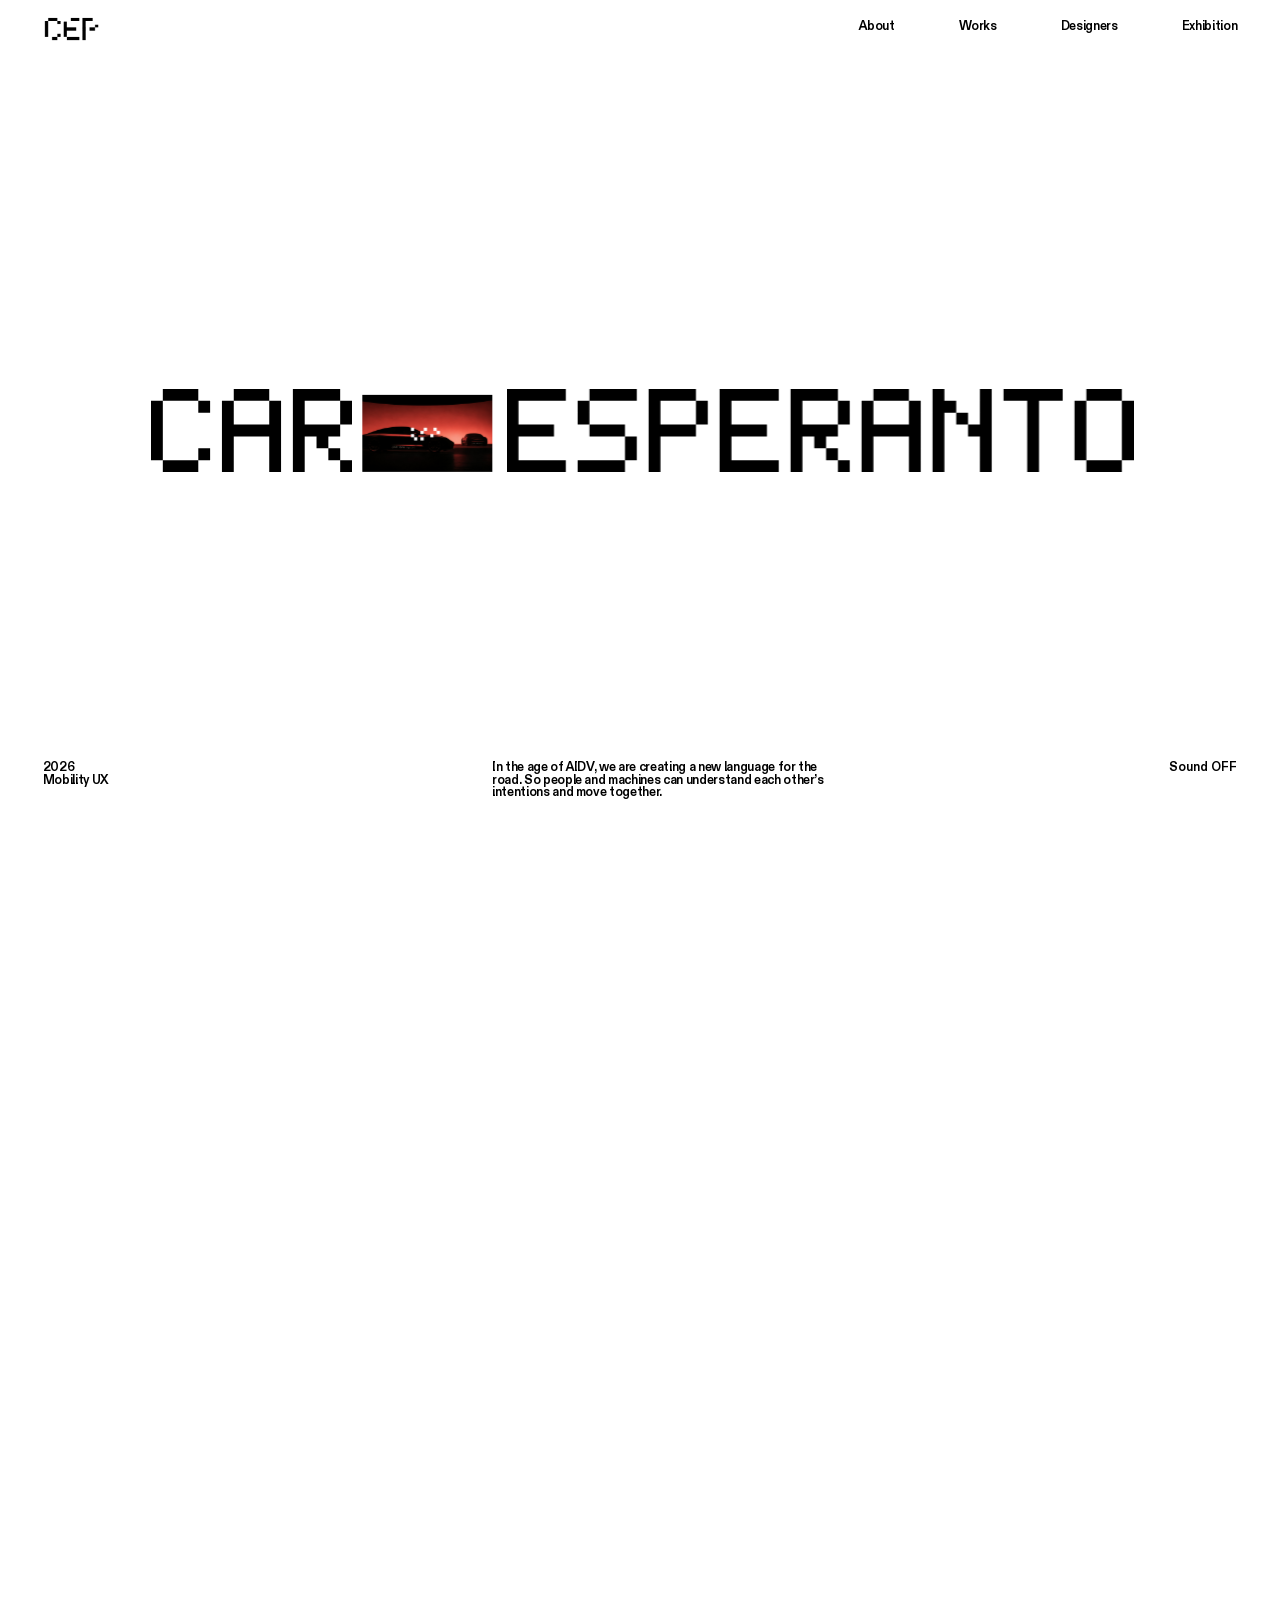
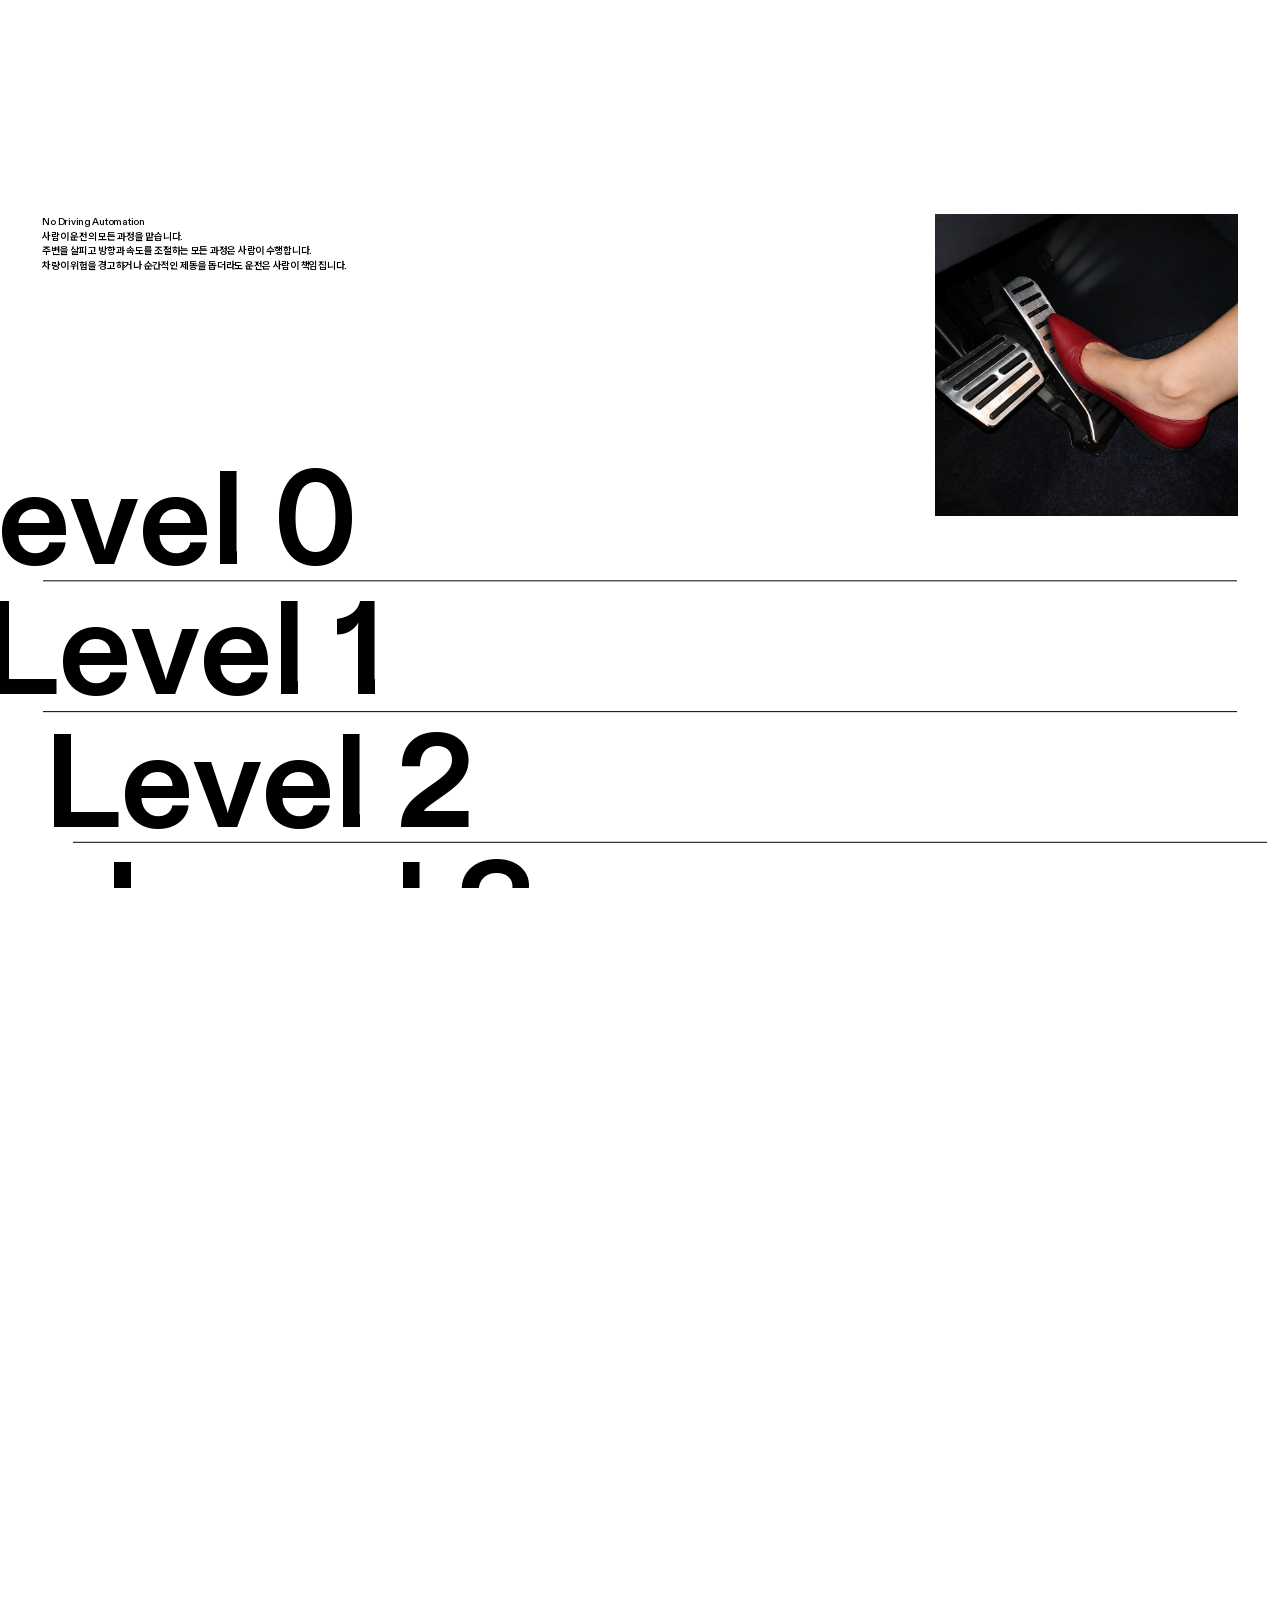
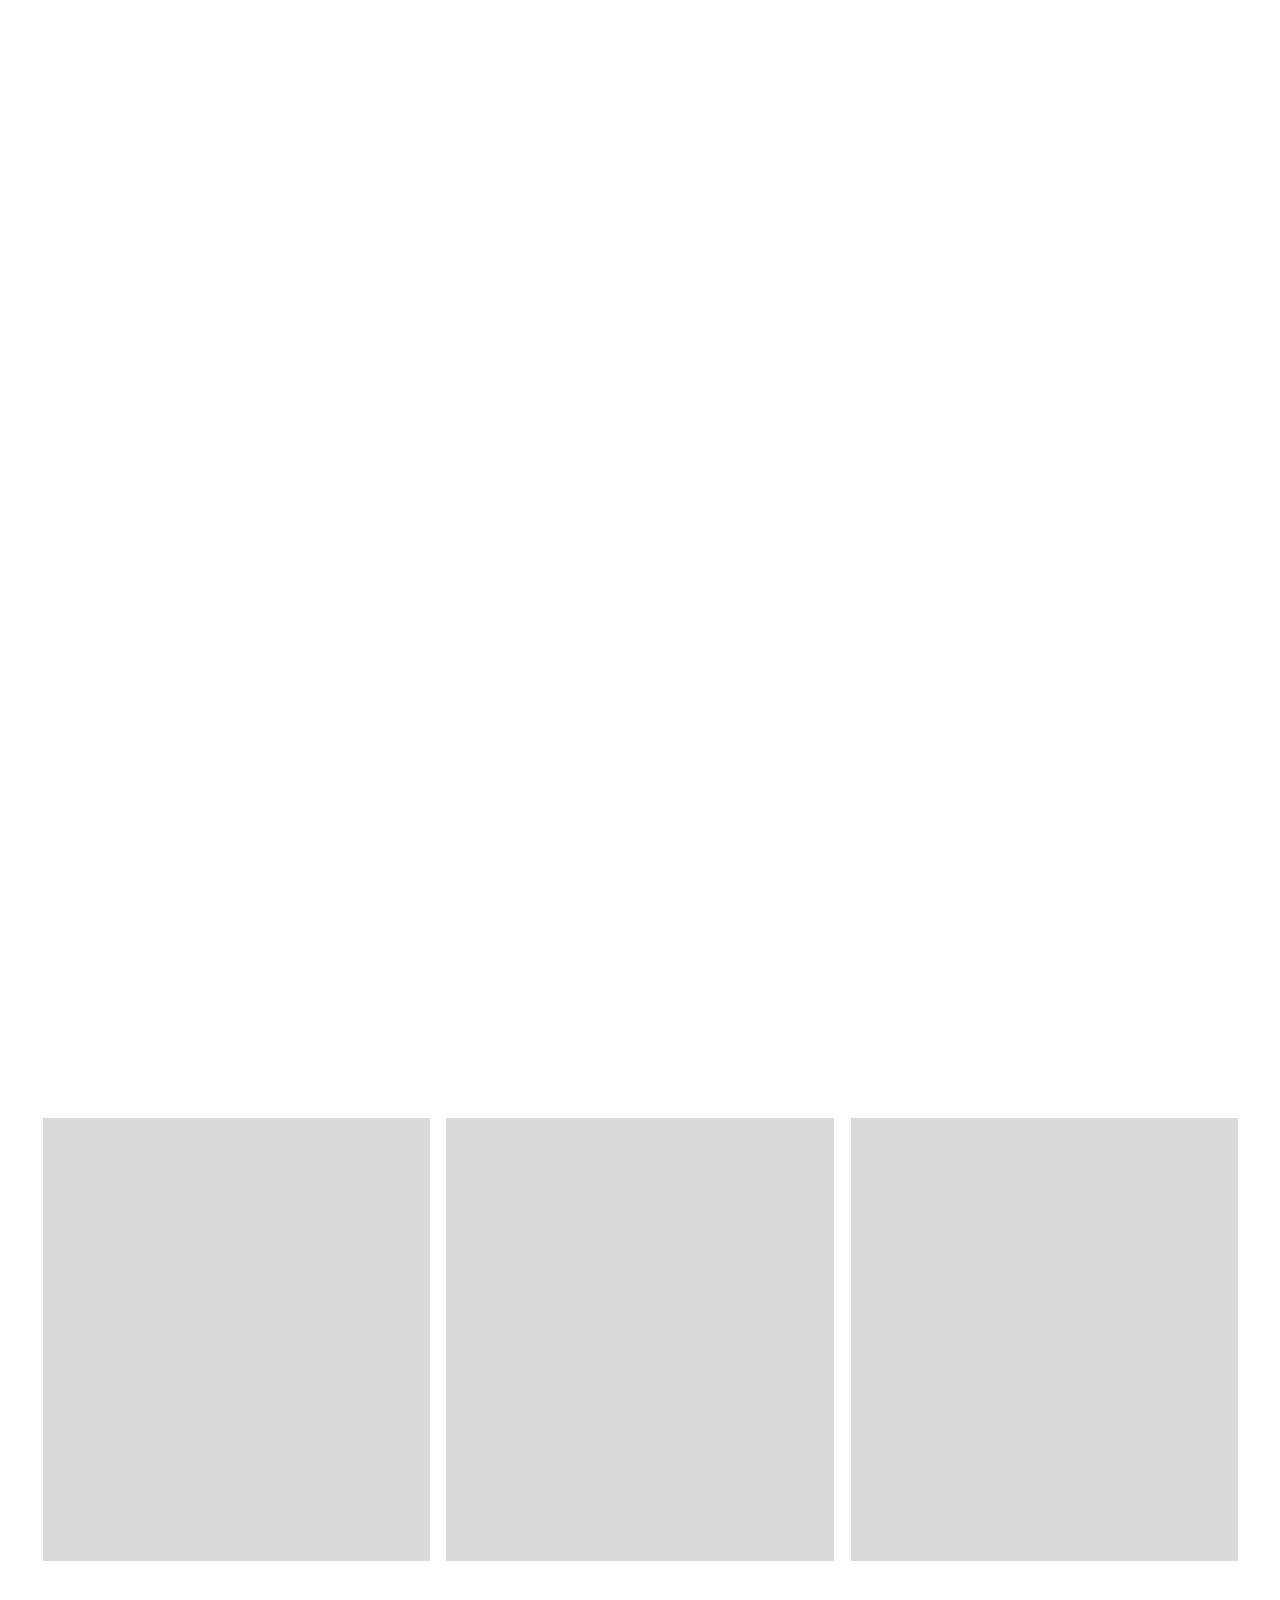
<file: index.html>
<!doctype html>
<html lang="ko">
<head>
<meta charset="utf-8">
<meta name="viewport" content="width=device-width, initial-scale=1, viewport-fit=cover">
<meta name="theme-color" content="#000000">
<title>CAR ESPERANTO · 2026 Mobility UX</title>
<meta name="description" content="In the age of AIDV, we are creating a new language for the road. 도로 위 서로 다른 주체들을 잇는 시각 공용어, CAR ESPERANTO.">
<link rel="preload" href="assets/fonts/PretendardVariable.woff2" as="font" type="font/woff2" crossorigin>
<link rel="stylesheet" href="css/site.css">
</head>
<body>

<!-- ───────── 고정 네비게이션 ───────── -->
<header id="nav" data-theme="light">
  <a class="logo" href="#top" aria-label="CEP · 맨 위로"><img src="assets/img/cep-logo.png" alt="CEP" class="logo-img"></a>
  <nav class="links t-nav" aria-label="사이트 메뉴">
    <a href="#aidv-anchor">About</a>
    <a href="#chaewon">Works</a>
    <a href="#designers">Designers</a>
    <a href="#footer">Exhibition</a>
  </nav>
</header>

<main id="top">

<!-- ───────── 1. 히어로 ───────── -->
<section id="hero" class="sec sec--white" data-nav="light">
  <div class="frame">
    <div class="hero-stage">
      <div class="word word--car"><img src="assets/img/0fd3e.svg" alt="CAR" width="603" height="248"></div>
      <div class="word word--esp"><img src="assets/img/ee1c1.svg" alt="ESPERANTO" width="1880" height="248"></div>
      <div class="box" id="hero-box">
        <!-- 영상 자리: <video class="clip" src="assets/video/hero.mp4" autoplay muted loop playsinline></video> 로 바꾸면 그대로 동작 -->
        <img class="clip" id="hero-clip" src="assets/img/522f3.jpg" alt="">
        <div class="dim" id="hero-dim"></div>
      </div>
      <div class="hero-foot t-nav" id="hero-foot">
        <div class="year">2026<br>Mobility UX</div>
        <p class="claim">In the age of AIDV, we are creating a new language for the road. So people and machines can understand each other’s intentions and move together.</p>
        <button class="sound" id="sound-btn" type="button">Sound OFF</button>
      </div>

      <!-- AIDV 레이어: 상자가 다 덮인 뒤 나타남 -->
      <div id="aidv">
        <div class="copy t-body">
          <p class="en">01. From SDV to AIDV</p>
          <p>소프트웨어가 차량의 기능을 정의하던 시대에서, AI를 통해 차량이 스스로 판단하는 주체가 되는 시대로.</p>
          <p>AI는 주변 환경과 탑승자의 요청을 바탕으로 상황에 필요한 행동을 판단하고 실행합니다.</p>
          <p>이러한 변화는 차량 내부를 넘어, 도로 위 다른 주체들과 소통하는 방식까지 확장됩니다.</p>
        </div>
        <p class="big">AIDV</p>
        <div class="def t-body-r">
          <p class="en">AI-Defined Vehicle</p>
          <p>: 주변 상황, 차의 상태, 탑승자의 요청을 읽고 지금 필요한 것을 판단하는 차</p>
        </div>
      </div>
    </div>
  </div>
  <div class="pxband" id="px-hero" data-cols="24" data-rows="3" style="--px-color:#fff"></div>
</section>
<div class="gapblk gapblk--white" data-nav="light" aria-hidden="true"></div>
<div id="aidv-anchor"></div>

<!-- ───────── 2. Autonomous Driving Levels (들어가는 말 · 11-04 새 쪽) ───────── -->
<section id="lvintro" class="sec sec--white" data-nav="light">
  <div class="frame">
    <p class="k line-mask"><span>02. Autonomous Driving Levels</span></p>
    <p class="h line-mask"><span>차량이 운전을 얼마나 맡느냐에 따라, 사람과 차량의 역할은 달라집니다.</span></p>
    <p class="d line-mask"><span>자율주행 기술은 차량이 수행하는 운전의 범위와 운전자의 개입 수준에 따라 레벨 0부터 5까지 여섯 단계로 구분됩니다.</span></p>
    <i class="rule"></i>
  </div>
</section>

<!-- ───────── 2. 자율주행 레벨 ───────── -->
<section id="levels" class="sec sec--white" data-nav="light">
  <div class="frame">
    <div class="lv-stack" id="lv-stack"></div>
    <div class="lv-img" id="lv-img"></div>
    <div class="lv-copy t-body" id="lv-copy"></div>
    <div class="lv-why t-body" id="lv-why">
      <p class="en">03. Why Level 4</p>
      <p>우리는 자율주행 레벨 4를 배경으로 삼았습니다.</p>
      <p>레벨 4에서는 정해진 조건 안에서 차량이 운전과 위험 대응을 맡으며, 사람이 운전을 이어받을 필요가 없습니다.</p>
      <p>그러나 자율주행 레벨은 차량 한 대의 주행 능력을 설명할 뿐, 도로 위 다른 주체와의 소통까지 정의하지는 않습니다.</p>
      <p>우리는 레벨 4 차량이 일반 차량, 보행자, 도로 설비와 함께 움직이는 환경에 주목했습니다.</p>
    </div>
  </div>
</section>

<!-- ───────── 3·4·5. Everyone Speaks · The Gap · Vision (장면이 겹쳐 올라오는 스택) ───────── -->
<div id="std-wrap">
<section id="everyone" class="sec sec--white std" data-nav="light">
  <div class="frame">
    <div class="copy t-body">
      <p class="en">04. Everyone Speaks</p>
      <p>차량이 스스로 판단하기 시작하면서, 도로 위 커뮤니케이션의 주체가 확장됩니다.</p>
      <p>차량과 사람, 기계는 각자의 방식으로 정보를 주고받아 왔습니다.</p>
      <p>이제 차량 AI도 자신의 상태와 의도를 직접 전하고, 상대의 반응에 따라 행동을 조율해야 합니다.</p>
    </div>
    <div class="trio trio--1"><img loading="lazy" decoding="async" src="assets/img/ev1.jpg" alt=""></div>
    <div class="trio trio--2"><img loading="lazy" decoding="async" src="assets/img/ev2.jpg" alt=""></div>
    <div class="trio trio--3"><img loading="lazy" decoding="async" src="assets/img/ev3.jpg" alt=""></div>
  </div>
</section>

<!-- ───────── 5. Limits of Existing Communication (11-04 새 쪽) ───────── -->
<section id="limits" class="sec sec--white std" data-nav="light">
  <div class="frame">
    <div class="copy t-body" style="width:107.5rem">
      <p class="en">05. Limits of Existing Communication</p>
      <p>기존의 소통 방식은 각자의 역할을 수행하지만, 서로 다른 주체가 의도를 공유하기에는 한계가 있습니다.</p>
      <p>차량의 불빛과 움직임, 사람의 손짓과 시선, 기계의 화면과 데이터를 살펴보았습니다.</p>
      <p>우리는 이 과정에서 발견한 제약을 다섯 가지 유형으로 정리했습니다.</p>
    </div>
    <i class="topline"></i>
    <div class="lrow lrow--1"><p class="n">01</p><div><p class="t">서로 다른 표현 방식</p><p class="s">DIFFERENT MODALITIES<b>/</b>차량의 불빛, 사람의 몸짓, 기계의 데이터는 서로 다른 형태로 전달됩니다.</p></div></div>
    <div class="lrow lrow--2"><p class="n">02</p><div><p class="t">제한된 의도 표현</p><p class="s">LIMITED EXPRESSIVENESS<b>/</b>신호는 행동을 알리지만, 그 행동의 구체적인 이유까지 설명하기 어렵습니다.</p></div></div>
    <div class="lrow lrow--3"><p class="n">03</p><div><p class="t">불명확한 전달 대상</p><p class="s">UNCLEAR RECIPIENT<b>/</b>주변 모두가 신호를 보더라도, 누구에게 보내는지 명확하지 않을 수 있습니다.</p></div></div>
    <div class="lrow lrow--4"><p class="n">04</p><div><p class="t">연결 조건의 제약</p><p class="s">CONNECTION DEPENDENCY<b>/</b>기계 간 통신은 호환되는 규격과 연결 환경에 영향을 받습니다.</p></div></div>
    <div class="lrow lrow--5"><p class="n">05</p><div><p class="t">일방향 소통 구조</p><p class="s">ONE-WAY COMMUNICATION<b>/</b>신호를 전달한 뒤 상대의 이해와 응답을 확인하기 어렵습니다.</p></div></div>
    <div class="chan chan--1"><img loading="lazy" decoding="async" src="assets/img/lim-vehicle.jpg" alt=""><p>VEHICLE</p></div>
    <div class="chan chan--2"><img loading="lazy" decoding="async" src="assets/img/lim-human.jpg" alt=""><p>HUMAN</p></div>
    <div class="chan chan--3"><img loading="lazy" decoding="async" src="assets/img/lim-machine.jpg" alt=""><p>MACHINE</p></div>
    <p class="chan-k">OBSERVED CHANNELS</p>
    <p class="chan-d">각기 다른 표현 방식이 하나의 도로에서 만납니다.</p>
  </div>
</section>

<!-- ───────── 6. The Gap (다섯 한계 → 세 간극) ───────── -->
<section id="gap" class="sec sec--white std" data-nav="light">
  <div class="frame">
    <div class="copy t-body" style="width:107.5rem">
      <p class="en">06. The Gap</p>
      <p>이러한 한계는 세 가지 커뮤니케이션의 간극으로 이어집니다.</p>
      <p>기존의 신호는 각각 역할을 하지만, 정보가 전달되고 해석되며 응답을 확인하는 과정에서 문제가 발생할 수 있습니다.</p>
      <p>우리는 이를 전달·해석·확인의 세 가지 간극으로 정의했습니다.</p>
    </div>
    <i class="hr hr--top"></i>
    <p class="meta meta--top">05 LIMITATIONS</p>
    <div class="lcard lcard--1"><p class="n">01</p><p class="t">서로 다른 표현 방식</p><p class="s">DIFFERENT MODALITIES</p></div>
    <div class="lcard lcard--2"><p class="n">02</p><p class="t">제한된 의도 표현</p><p class="s">LIMITED EXPRESSIVENESS</p></div>
    <div class="lcard lcard--3"><p class="n">03</p><p class="t">불명확한 전달 대상</p><p class="s">UNCLEAR RECIPIENT</p></div>
    <div class="lcard lcard--4"><p class="n">04</p><p class="t">연결 조건의 제약</p><p class="s">CONNECTION DEPENDENCY</p></div>
    <div class="lcard lcard--5"><p class="n">05</p><p class="t">일방향 소통 구조</p><p class="s">ONE-WAY COMMUNICATION</p></div>
    <div class="links"><img loading="lazy" decoding="async" src="assets/img/gap-links.png" alt=""></div>
    <p class="meta meta--mid">03 COMMUNICATION GAPS</p>
    <div class="gcol gcol--1"><i class="rule"></i><p class="i">01<b>/</b>DELIVERY GAP</p><p class="t">전달의 간극</p><p class="q">상대가 알아차렸나요?</p><p class="d">전달 대상이나 시야, 연결 조건에 따라 신호가 상대에게 닿지 않을 수 있습니다.</p></div>
    <div class="gcol gcol--2"><i class="rule"></i><p class="i">02<b>/</b>INTERPRETATION GAP</p><p class="t">해석의 간극</p><p class="q">같은 의미로 이해했나요?</p><p class="d">동일한 불빛이나 움직임도 상황에 따라 정차, 양보, 대기 등으로 다르게 해석될 수 있습니다.</p></div>
    <div class="gcol gcol--3"><i class="rule"></i><p class="i">03<b>/</b>CONFIRMATION GAP</p><p class="t">확인의 간극</p><p class="q">상대의 응답을 확인했나요?</p><p class="d">의도를 전달한 뒤에도 상대가 이해하거나 받아들였는지 확인하기 어렵습니다.</p></div>
  </div>
</section>

<!-- ───────── 5. Vision ───────── -->
<section id="vision" class="sec sec--white std" data-nav="light">
  <div class="frame">
    <div class="copy t-body" style="width:100rem">
      <p class="en">07. Vision</p>
      <p>소통 방식은 달라도, 정보를 인식하는 데에는 공통의 접점이 있습니다.</p>
      <p>사람은 눈으로, 자율주행차와 카메라를 갖춘 도로 설비는 컴퓨터 비전으로 주변 환경을 인식합니다.</p>
      <p>우리는 이 시각적 접점에서 새로운 커뮤니케이션의 가능성을 찾았습니다.</p>
    </div>
    <div class="trio trio--1"><img loading="lazy" decoding="async" src="assets/img/vi1.jpg" alt=""><p class="vcap"><i></i>HUMAN VISION</p></div>
    <div class="trio trio--2"><img loading="lazy" decoding="async" src="assets/img/vi2.jpg" alt=""><p class="vcap"><i></i>VEHICLE VISION</p></div>
    <div class="trio trio--3"><img loading="lazy" decoding="async" src="assets/img/vi3.jpg" alt=""><p class="vcap"><i></i>MACHINE VISION</p></div>
  </div>
  <div class="pxband" id="px-vision" data-cols="24" data-rows="3" style="--px-color:#000"></div>
</section>
</div>
<div class="gapblk gapblk--black" data-nav="dark" aria-hidden="true"></div>

<!-- ───────── 8. CAR ESPERANTO ───────── -->
<section id="ce" class="sec sec--black" data-nav="dark">
  <div class="bg"><img loading="lazy" decoding="async" src="assets/img/522f3.jpg" alt=""></div>
  <div class="frame">
    <div class="mark"><img loading="lazy" decoding="async" src="assets/img/575c3.svg" alt="CAR ESPERANTO"></div>
    <p class="head">도로 위 서로 다른 주체들을 잇는 시각 공용어.</p>
    <div class="desc"><p>CAR ESPERANTO는 차량과 사람, 기계가 서로의 상태와 의도를 주고받도록 설계한 시각 커뮤니케이션 체계입니다.</p><p>차량 AI는 메시지를 공통 문법으로 구성하고, 읽는 대상에 맞는 시각적 표현으로 전달합니다.</p></div>
  </div>
</section>

<!-- ───────── 7. 채원 · Visual Language & Communication (V18) ───────── -->
<section id="chaewon" class="embed" data-nav="dark">
  <iframe data-src="chaewon/index.html" title="CAR ESPERANTO — Visual Language & Communication"></iframe>
  <div class="embed-guard" aria-hidden="true"></div>
</section>

<!-- ───────── 8. 3D 변환기 ───────── -->
<section id="converter" class="sec sec--black" data-nav="dark">
  <div class="frame">
    <div class="conv-copy t-body">
      <p class="en">3D Converter</p>
      <p>문장을 입력하면 차체 위 시각 언어로 바뀝니다. 차를 고르고, 거리를 바꾸고, 직접 돌려 보세요.</p>
    </div>
    <button class="conv-btn" id="conv-open-btn" type="button">Open 3D Converter</button>
    <button class="conv-thumb" id="conv-open" type="button" aria-label="3D 변환기 열기">
      <img loading="lazy" decoding="async" src="assets/img/conv-thumb.jpg" alt="">
      <video id="conv-turn" muted loop playsinline preload="metadata" poster="assets/img/conv-thumb.jpg" aria-hidden="true"><source src="assets/video/conv-turn.mp4" type="video/mp4"><source src="assets/video/conv-turn.webm" type="video/webm"></video>
    </button>
  </div>
</section>

<!-- ───────── 9. Passenger Interaction (GUI) ───────── -->
<section id="gui" data-nav="dark">

  <div class="gui">
    <div class="shots">
      <div class="shot" style="height:108rem"><img loading="lazy" decoding="async" src="assets/img/gui01.jpg" alt=""></div>
    </div>
    <div class="cap-wrap"><div class="cap t-body">
      <p class="lab"><span class="en">01. AR HUD · Transparent OLED Window</span></p>
      <p>필요한 정보만 안내하고, 결정이 필요하면 탑승자에게 묻습니다.</p>
      <p>차량 AI는 주변 차량과 기계의 표현을 읽고 카 에스페란토로 응답하며, 이동의 결과를 바꾸지 않는 대화는 진행 상황만 한 줄로 알리고, 결과가 바뀌거나 탑승자의 동의가 필요한 요청만 질문으로 표시합니다. 공통 안내는 전면 AR HUD에, 개별 안내는 좌석 가까운 투명 OLED 창문에 나타납니다. 필요한 순간에만 확인 한 번으로 결정하므로, 이동에 집중하면서도 중요한 결정은 탑승자의 손에 남습니다.</p>
    </div></div>
  </div>

  <div class="gui">
    <div class="shots">
      <div class="shot" style="height:107.39rem"><img loading="lazy" decoding="async" src="assets/img/gui02.jpg" alt="차 안에서 앞을 가리키는 남자"></div>
    </div>
    <div class="cap-wrap"><div class="cap t-body">
      <p class="lab"><span class="en">02. Multimodal Interaction</span></p>
      <p>멀티모달 인터페이스로 차량 AI와 커뮤니케이션합니다.</p>
      <p>보이스 투 보이스(Voice-to-Voice), 제스처, 터치로 차량 AI와 대화하며, 창밖의 대상을 말로 부르거나 손으로 가리켜 지목합니다. 답은 같은 방식으로 자기 창문에 돌아오고, 음성 안내는 끌 수 있습니다. 상황과 함께 탄 사람에 맞춰 누구나 자기 방식으로 뜻을 전합니다.</p>
    </div></div>
  </div>

  <div class="gui">
    <div class="shots">
      <div class="shot" style="height:160.64rem">
        <img loading="lazy" decoding="async" src="assets/img/gui03.jpg" alt="">
        <div class="check" style="left:calc(75% + 1.54rem);top:59.41rem"><img loading="lazy" decoding="async" src="assets/img/1a754.svg" alt=""></div>
      </div>
    </div>
    <div class="cap-wrap"><div class="cap t-body">
      <p class="lab"><span class="en">03. AR Marker</span></p>
      <p>AI가 파악한 대화 상대를 확인합니다.</p>
      <p>탑승자가 지목했든 차량 AI가 먼저 말을 걸었든, 지금 대화가 오가는 상대 위에 AR 표시가 나타나고 차량 AI는 위치와 특징으로 상대를 설명합니다. 표시는 상대의 실제 위치에 고정되어 거리에 따라 형태가 달라지고, 함께 뜨는 정보는 확인 대기, 대화 진행 등 단계에 따라 바뀌며, 탑승자는 확인하거나 변경, 취소할 수 있습니다. 확인된 상대만 받는 이가 되어, 말이 엉뚱한 곳으로 가는 전달의 간극을 보내기 전에 막습니다.</p>
    </div></div>
  </div>

  <div class="gui">
    <div class="shots">
      <div class="shot" style="height:107.48rem"><img loading="lazy" decoding="async" src="assets/img/gui04a.jpg" alt="앞을 바라보는 탑승자"></div>
      <div class="shot" style="height:107.55rem">
        <img loading="lazy" decoding="async" src="assets/img/gui04b.jpg" alt="앞차 뒤 범퍼에 뜬 카 에스페란토 문장">
        <div class="card card--v2">
          <div class="bg"></div><div class="tl"></div><div class="tv tv--l"></div><div class="tv tv--r"></div>
          <p class="txt">A cat suddenly ran into the road, so we had to brake.
We're sorry for the sudden stop.</p>
        </div>
        <div class="check" style="left:calc(66.67% - 2.95rem);top:53.78rem"><img loading="lazy" decoding="async" src="assets/img/1a754.svg" alt=""></div>
      </div>
    </div>
    <div class="cap-wrap"><div class="cap t-body">
      <p class="lab"><span class="en">04. Message Card</span></p>
      <p>탑승자의 의사를 문장으로 구성해 전달하고, 응답을 확인합니다.</p>
      <p>차량 AI는 탑승자의 말에서 상황과 요구를 가려내 카 에스페란토 문법의 문장으로 바꾸고, 욕설·비하 표현은 제외합니다. 전송 전에는 카드에서 승인하거나 수정하고, 전송 뒤에는 같은 카드가 표시 중인 내용과 상대의 응답으로 바뀌며, 요청을 중단하거나 판단 이유를 물을 수 있습니다. 감정은 걸러지고 뜻은 남아 누구나 같은 뜻으로 읽는 문장이 되고, 전해졌는지 어떻게 답했는지 모르던 확인의 간극이 닫힙니다.</p>
    </div></div>
  </div>

  <div class="gui">
    <div class="shots">
      <div class="shot" style="height:107.45rem"><img loading="lazy" decoding="async" src="assets/img/gui05a.jpg" alt="잠든 아이 · 근적외선으로 본 창문 표시"></div>
      <div class="shot" style="height:105.72rem">
        <img loading="lazy" decoding="async" src="assets/img/gui05b.jpg" alt="창문 너머 옆 차를 보는 탑승자">
        <p class="notice">NOTICE MODE
Child on board.</p>
        <div class="check" style="left:131.98rem;top:59.47rem"><img loading="lazy" decoding="async" src="assets/img/1a754.svg" alt=""></div>
      </div>
    </div>
    <div class="cap-wrap"><div class="cap t-body">
      <p class="lab"><span class="en">05. Notice Mode</span></p>
      <p>노티스 모드의 표시 내용은 탑승자가 변경하거나 중단할 수 있습니다.</p>
      <p>노티스 모드는 상대를 지목하지 않고 설정한 내용을 창문의 근적외선 LED로 주변에 지속적으로 알리며, 사람 눈에는 보이지 않고 차량과 기계만 읽습니다. 차량 AI가 제안하거나 탑승자가 어느 좌석에서든 직접 설정하고, 주변 차량의 노티스는 차량 AI가 주행에 반영하되 자기 행동을 바꾼 이유가 될 때만 작은 표시로 알리며 탑승자는 궁금할 때 펼쳐 봅니다. 무엇을 알릴지와 언제 볼지를 탑승자가 정하므로, 도로의 상태는 알되 알림에 시달리지 않습니다.</p>
    </div></div>
  </div>

</section>

<!-- ───────── 10. 시나리오 인트로 ───────── -->
<section id="scenario" class="sec sec--black" data-nav="dark">
  <div class="frame">
    <div class="still"><img loading="lazy" decoding="async" src="assets/img/scen-still.jpg" alt=""></div>
    <div class="corner tl"><img loading="lazy" decoding="async" src="assets/img/42f4c.svg" alt=""></div>
    <div class="corner tr"><img loading="lazy" decoding="async" src="assets/img/66e59.svg" alt=""></div>
    <div class="corner br"><img loading="lazy" decoding="async" src="assets/img/47e02.svg" alt=""></div>
    <div class="corner bl"><img loading="lazy" decoding="async" src="assets/img/43b47.svg" alt=""></div>
    <div class="cross"><img loading="lazy" decoding="async" src="assets/img/596b8.svg" alt=""></div>
    <h2 class="title">A BIRTHDAY BY THE SEA<br>릴리의 생일, 바다로 가는 길</h2>
    <p class="lead">아이의 생일을 맞아 한 가족이 바다로 떠납니다.<br>자율주행 레벨 4와 AIDV 시대, 도로 위의 차량과 사람, 기계는 각자의 의도를 지닌 소통의 주체가 됩니다. CAR ESPERANTO는 서로 다른 주체들이 마주하는 다양한 상황 속에서 의도를 전하고, 이해하고, 응답하는 과정을 하나의 여정으로 보여줍니다.</p>
    <button class="play" id="play-btn" type="button">Play</button>
  </div>
</section>

<!-- ───────── 11. 엔딩 크레딧 ───────── -->
<section id="credits" class="sec sec--black" data-nav="dark">
  <div class="bg"><img loading="lazy" decoding="async" src="assets/img/credits-bg.jpg" alt=""></div>
  <div class="frame">
    <div class="roll" id="credits-roll">
      <div class="blk">
        <div class="lg lg--cep"><img loading="lazy" decoding="async" src="assets/img/cep-logo-v.svg" alt="CAR ESPERANTO"></div>
        <div class="txt"><p class="lbl">Designers</p><p class="nm row"><span>CHAEWON KIM </span><span>JAEEUN JUNG</span></p></div>
      </div>
      <div class="blk" style="width:23.45rem">
        <div class="lg lg--hgu"><img loading="lazy" decoding="async" src="assets/img/76663.svg" alt="Handong Global University"></div>
        <div class="txt"><p class="lbl">Handong Global University</p><p class="nm">EUNJONG LEE</p></div>
      </div>
      <div class="blk" style="width:42.45rem">
        <div class="lg lg--lg"><img loading="lazy" decoding="async" src="assets/img/52051.png" alt="LG Electronics"></div>
        <div class="txt"><p class="lbl">Handong Global University</p><p class="nm">DESIGN MANAGEMENT CENTER</p></div>
      </div>
      <div class="blk blk--4" style="width:22.75rem">
        <div class="lg lg--cross"><img loading="lazy" decoding="async" src="assets/img/a9982.svg" alt=""></div>
        <div class="txt"><p class="lbl">To the One who designed it all</p><p class="nm">THANKS TO GOD</p></div>
      </div>
    </div>
  </div>
  <div class="pxband" id="px-credits" data-cols="24" data-rows="3" style="--px-color:#fff"></div>
</section>

<!-- ───────── 12. Designers (11-04: 위 흰 빈 단 없앰 — 크레딧 밴드가 다 차면 바로 이어진다) ───────── -->
<section id="designers" class="sec sec--white" data-nav="light">
  <div class="frame">
    <div class="wrap">
      <div class="person">
        <p class="name">Jaeeun Jung</p>
        <div class="row">
          <div class="por"><img loading="lazy" decoding="async" src="assets/img/por-jaeeun.png" alt="Jaeeun Jung"></div>
          <div class="info">
            <p class="intro">기술과 사람이 만나는 지점에서,<br>더 나은 경험을 설계합니다.</p>
            <div class="grp">
              <div><p class="k">Interested</p><p class="v w"><span class="nw">UX Design Planning ·</span> <span class="nw">UX/UI Design ·</span> <span class="nw">Inclusive &amp; Accessible Design ·</span> <span class="nw">Project Management</span></p></div>
              <div><p class="k">Major</p><p class="v w">Product Design · AI Convergence &amp; Entrepreneurship</p></div>
              <div><p class="k">Contact</p>
                <p class="v"><a href="mailto:jaeen0930@gmail.com" target="_blank" rel="noopener">Mail</a> ↗　</p>
                <p class="v"><a href="https://www.linkedin.com/" target="_blank" rel="noopener">Linkedin↗</a>　</p>
                <p class="v"><a href="https://www.instagram.com/" target="_blank" rel="noopener">Instagram ↗</a></p>
              </div>
            </div>
          </div>
        </div>
      </div>
      <div class="person">
        <p class="name">Chaewon Kim</p>
        <div class="row">
          <div class="por"><img loading="lazy" decoding="async" src="assets/img/por-chaewon.png" alt="Chaewon Kim"></div>
          <div class="info">
            <p class="intro">사용자에게 의미 있는 경험을<br>설계하는 디자이너입니다. </p>
            <div class="grp">
              <div><p class="k">Interested</p><p class="v">UX research · Interaction Design</p></div>
              <div><p class="k">Major</p><p class="v">Product · Visual DESIGN</p></div>
              <div><p class="k">Contact</p>
                <p class="v"><a href="mailto:chaewon030402@gmail.com" target="_blank" rel="noopener">Mail</a> ↗　</p>
                <p class="v"><a href="https://www.linkedin.com/in/채원-김-8b9663435" target="_blank" rel="noopener">Linkedin↗</a>　</p>
                <p class="v"><a href="https://www.instagram.com/c0ddl_3/" target="_blank" rel="noopener">Instagram ↗</a></p>
              </div>
            </div>
          </div>
        </div>
      </div>
    </div>
  </div>
</section>

<!-- ───────── 13. 푸터 ───────── -->
<section id="footer" class="sec sec--black" data-nav="dark">
  <div class="grain" aria-hidden="true"></div>
  <div class="frame">
    <div class="stage-wrap">
      <canvas id="dots" tabindex="0" role="button" aria-label="CAR ESPERANTO 인터랙션. 클릭 또는 스페이스로 흩트리기, 다시 누르면 낙하 후 재결합."></canvas>
    </div>
    <p class="f-loc">Location</p>
    <p class="f-loc2">South Korea,
Pohang</p>
    <nav class="f-nav" aria-label="푸터 메뉴">
      <a href="#aidv-anchor">About</a><a href="#chaewon">Works</a><a href="#designers">Designers</a><a href="#footer">Exhibition</a>
    </nav>
    <p class="f-txt">우리가 시작한 도로 위 새로운 대화는 여기서 끝나지 않습니다.
CAR ESPERANTO를 경험한 당신의 생각을 더해, 다음 이야기를
함께 만들어 주세요.</p>
    <a class="f-btn" id="guestbook-link" href="https://car-esperanto-guestbook.netlify.app/kiosk.html?screen=both" target="_blank" rel="noopener">Leave Your Mark ↗</a>
  </div>
</section>

</main>

<!-- ───────── 시나리오 뷰어 (오버레이) ───────── -->
<div id="viewer" data-lenis-prevent aria-hidden="true">
  <button class="close" id="viewer-close" type="button">Close ✕</button>
  <div class="vframe" id="viewer-frame"></div>
  <p class="hint">Scroll · ← → · Click thumbnails</p>
</div>
<div id="dissolve" aria-hidden="true"></div>

<!-- ───────── 3D 변환기 (오버레이) ───────── -->
<div id="conv-overlay" data-lenis-prevent aria-hidden="true">
  <button class="close" id="conv-close" type="button" aria-label="3D 변환기 닫기"><b>✕</b>닫기</button>
  <div class="cframe" id="conv-frame"></div>
</div>

<script src="js/vendor/gsap.min.js"></script>
<script src="js/vendor/ScrollTrigger.min.js"></script>
<script src="js/vendor/lenis.min.js"></script>
<script src="js/smooth.js"></script>
<script src="js/pixelfont.js"></script>
<script src="js/pixelband.js"></script>
<script src="js/hero.js"></script>
<script src="js/levels.js"></script>
<script src="js/std.js"></script>
<script src="js/gui.js"></script>
<script src="js/converter.js"></script>
<script src="js/scenario.js"></script>
<script src="js/credits.js"></script>
<script src="js/footer.js"></script>
<script src="js/main.js"></script>
</body>
</html>
</file>
<file: css/site.css>
/* ──────────────────────────────────────────────────────────────
   CAR ESPERANTO · 전시 웹사이트
   단위 규칙: 피그마 프레임은 3840 × 2160 (1920 × 1080의 2배).
   html 의 font-size 를 100vw / 192 로 두어 1rem = 10px @1920.
   따라서 피그마 값(3840 기준) ÷ 20 = rem.  예) 38px → 1.9rem, 128px → 6.4rem
   한 화면(16:9) = .frame (192rem × 108rem), 섹션은 100vh 안에 세로 가운데.
   ────────────────────────────────────────────────────────────── */

@font-face {
  font-family: "Pretendard Variable";
  src: url("../assets/fonts/PretendardVariable.woff2") format("woff2");
  font-weight: 45 920;
  font-display: swap;
}
/* ABC Diatype Variable (Unlicensed Trial) — 파일은 assets/fonts/ 에 둔다 */
@font-face {
  font-family: "ABC Diatype Variable";
  src: url("../assets/fonts/ABCDiatypeVariable-Trial.woff2") format("woff2"),
       url("../assets/fonts/ABCDiatypeVariable-Trial.ttf") format("truetype"),
       url("../assets/fonts/ABCDiatypeVariable-Trial.otf") format("opentype");
  font-weight: 100 900;
  font-display: swap;
}

:root {
  --sans-en: "ABC Diatype Variable", "ABC Diatype Variable Unlicensed Trial", "ABC Diatype", "Pretendard Variable", Pretendard, Helvetica, Arial, sans-serif;
  --sans-kr: "Pretendard Variable", Pretendard, "Apple SD Gothic Neo", "Noto Sans KR", sans-serif;
  --red: #ff0000;
  --red-2: #e0252d;
  --gray-1: #d9d9d9;
  --gray-2: #c6c6c6;
  --gray-3: #b2b2b2;
  --gray-4: #808080;
  --nav-color: #000;
  --nav-h: 7.95rem;          /* 로고 영역 포함 상단 여백 */
}

html { font-size: calc(100vw / 192); scroll-behavior: auto; -webkit-text-size-adjust: 100%; }
*, *::before, *::after { box-sizing: border-box; }
body {
  margin: 0; background: #fff; color: #000;
  font-family: var(--sans-kr);
  -webkit-font-smoothing: antialiased; -moz-osx-font-smoothing: grayscale;
  word-break: keep-all; overflow-x: hidden;
}
img, video, canvas, svg { display: block; }
p, h1, h2, h3 { margin: 0; font-weight: inherit; }
a { color: inherit; text-decoration: none; }
button { font: inherit; color: inherit; background: none; border: 0; padding: 0; cursor: pointer; }
.en { font-family: var(--sans-en); }
.kr { font-family: var(--sans-kr); }
.sr-only { position: absolute; width: 1px; height: 1px; margin: -1px; overflow: hidden; clip: rect(0 0 0 0); white-space: nowrap; }

/* ─── 공통 타입 (피그마 값 그대로) ─── */
.t-nav   { font-family: var(--sans-en); font-weight: 700; font-size: 1.9rem; line-height: 1.9rem; letter-spacing: -0.0513rem; white-space: nowrap; }
.t-body  { font-family: var(--sans-kr); font-weight: 600; font-size: 1.5rem; line-height: 2.15rem; letter-spacing: -0.0405rem; }
.t-body .en, .t-body.en { font-family: var(--sans-en); font-weight: 500; }
.t-body-r { font-family: var(--sans-kr); font-weight: 400; font-size: 1.5rem; line-height: 2.15rem; letter-spacing: -0.0405rem; }
.t-body-b { font-family: var(--sans-kr); font-weight: 700; font-size: 1.5rem; line-height: 1.9rem; letter-spacing: -0.0405rem; }
.t-level { font-family: var(--sans-en); font-weight: 700; font-size: 20rem; line-height: 17.5rem; white-space: nowrap; }

/* ─── 섹션 골격 ─── */
.sec { position: relative; width: 100%; min-height: 100vh; min-height: 100svh; overflow: hidden; }
.sec--white { background: #fff; color: #000; }
.sec--black { background: #000; color: #fff; }
.frame { position: absolute; left: 0; top: 50%; width: 192rem; height: 108rem; transform: translateY(-50%); }
.sec--flow { min-height: 0; height: auto; }

/* ─── 네비게이션 (고정) ─── */
#nav { position: fixed; inset: 0 0 auto 0; height: 0; z-index: 60; pointer-events: none; color: var(--nav-color); transition: color .35s ease; }
#nav > * { pointer-events: auto; }
#nav .logo { position: absolute; left: 6.4rem; top: 1.8rem; width: 9.06rem; height: 4.81rem; transition: opacity .4s ease; }
#nav.no-logo .logo { opacity: 0; pointer-events: none; }
#nav .logo svg, #nav .logo img { width: 100%; height: 100%; }
#nav[data-theme="dark"] .logo img { filter: invert(1); }
#nav .links { position: absolute; right: 6.4rem; top: 3.15rem; height: 1.9rem; display: flex; gap: 9.6rem; }   /* 글자 사이 간격을 똑같이 */
#nav .links a { display: block; }
#nav .links a:hover { opacity: .6; }
#nav[data-theme="dark"] { --nav-color: #fff; }
#nav[data-theme="light"] { --nav-color: #000; }
#nav.is-hidden { opacity: 0; pointer-events: none; transition: opacity .3s; }
#nav.is-hidden > * { pointer-events: none; }

/* ─── 1. 히어로 (CAR ▭ ESPERANTO → 상자가 화면을 덮음 → AIDV) ─── */
#hero { height: 100vh; }
#hero .frame { background: #fff; overflow: visible; }
#hero.is-covered { background: #000; }
#hero .hero-stage { position: absolute; inset: 0; }
#hero .word { position: absolute; top: 44.85rem; height: 12.42rem; will-change: transform; }
#hero .word img { height: 100%; width: auto; }
#hero .word--car { left: 0; width: 30.15rem; }
#hero .word--esp { left: 0; width: 94rem; }
#hero .box { position: absolute; left: 0; top: 0; width: 19.45rem; height: 11.52rem; overflow: hidden; background: #000; will-change: transform, width, height; }
#hero .box .clip { position: absolute; inset: 0; width: 100%; height: 100%; object-fit: cover; transform-origin: 50% 50%; }
#hero .box .dim { position: absolute; inset: 0; background: #000; opacity: 0; }
#hero .hero-foot { position: absolute; left: 0; right: 0; top: 100.8rem; }
#hero .hero-foot .year { position: absolute; left: 6.4rem; top: 0; }
#hero .hero-foot .claim { position: absolute; left: calc(33.33% + 9.8rem); top: 0; width: 50.1rem; white-space: normal; }
#hero .hero-foot .sound { position: absolute; left: calc(91.67% + 9.6rem); top: 0; transform: translateX(-100%); text-align: right; }

/* AIDV 레이어 (히어로 마지막 상태) */
#aidv { position: absolute; inset: 0; opacity: 0; pointer-events: none; color: #fff; }
#aidv .copy { position: absolute; left: 6.35rem; top: 20.3rem; width: 102.5rem; }
#aidv .big { position: absolute; left: calc(12.5% - 17.64rem); top: calc(50% + 5.72rem); font-family: var(--sans-en); font-weight: 700; font-size: 20rem; line-height: 17.5rem; white-space: nowrap; }
#aidv .def { position: absolute; left: calc(20.83% - 33.63rem); top: 77.17rem; width: 75rem; font-weight: 400; }
#aidv .def .en { font-family: var(--sans-en); font-weight: 400; }

/* ─── 픽셀 밴드 (Kalkbrenner 식 전환) ─── */
.pxband { position: absolute; left: -1px; right: -1px; bottom: -1px; height: 24rem; display: grid; grid-auto-flow: column; pointer-events: none; z-index: 5; }
/* 칸 사이 소수점 틈(회색 실선)이 보이지 않게 칸마다 1px 씩 겹친다 */
.pxband i { display: block; opacity: 0; background: var(--px-color, #fff); box-shadow: 0 0 0 1px var(--px-color, #fff); }
/* 전환 뒤 빈 자리: 밴드가 다 찰 때까지 다음 단의 색만 보인다 (Kalkbrenner 식) */
.gapblk { position: relative; width: 100%; height: 70vh; height: 70svh; margin-top: -1px; }
.gapblk--white { background: #fff; }
.gapblk--black { background: #000; }

/* ─── 2. 자율주행 레벨 (journey) ─── */
#levels { height: 100vh; background: #fff; color: #000; }
#levels .frame { overflow: visible; }
#levels .lv-copy { position: absolute; left: 6.36rem; top: 20.32rem; width: 58.14rem; }
#levels .lv-copy .en { font-family: var(--sans-en); font-weight: 500; }
#levels .lv-img { position: absolute; left: calc(75% - 3.76rem); top: 20.32rem; width: 45.4rem; height: 45.4rem; background: var(--gray-1); overflow: hidden; }
#levels .lv-img img { position: absolute; inset: 0; width: 100%; height: 100%; object-fit: cover; transform-origin: 50% 100%; }
#levels .lv-stack { position: absolute; left: 0; top: 0; width: 100%; height: 100%; }
#levels .lv-row { position: absolute; left: 0; top: 0; will-change: transform; }
#levels .lv-row.is-out { pointer-events: none; }
#levels .lv-row .t-level { position: absolute; left: 0; top: 0; }
#levels .lv-row .line { position: absolute; left: 6.4rem; width: 179.2rem; height: 0.1rem; background: #000; }
#levels .lv-why { position: absolute; left: 6.35rem; top: 20.3rem; width: 107.5rem; opacity: 0; }
#levels .lv-why .en { font-family: var(--sans-en); font-weight: 500; }

/* ─── 3·4·5 정적 화면 (Everyone Speaks · The Gap · Vision) — 장면이 아래에서 올라와 앞 장면을 덮는다 ─── */
#std-wrap { position: relative; }
.std { position: sticky; top: 0; height: 100vh; height: 100svh; min-height: 0; overflow: hidden; }
.std + .std { margin-top: 45vh; }                       /* 앞 장면이 잠깐 머무는 길이 */
.std .frame { will-change: transform; }
.std .shade { position: absolute; inset: 0; background: #000; opacity: 0; pointer-events: none; z-index: 4; }
.std .copy { position: absolute; left: 6.35rem; top: 20.3rem; width: 85rem; }
/* 등장: 글은 줄 단위로, 사진은 아래에서 자라 올라온다 */
/* 사진 등장: 크게 자라 오르지 않고, 조용히 떠오르며 선명해진다 (11-04 재은: 덜 화려하게) */
.std .trio img { opacity: 0; transform: translateY(1.6rem); transition: opacity 1.1s ease, transform 1.1s cubic-bezier(.25,.6,.25,1); }
.std.is-in .trio img { opacity: 1; transform: none; }
.std .trio--2 img { transition-delay: .08s; } .std .trio--3 img { transition-delay: .16s; }
/* Vision: 사진 아래에 흰 여백을 더 두고, 검은 픽셀 밴드는 그 여백에서 차오른다 (사진 위를 덮지 않게) */
#vision.std { height: calc(100vh + 30rem); height: calc(100svh + 30rem); }
#vision .frame { top: 50vh; top: 50svh; }
.std .copy .en { font-family: var(--sans-en); font-weight: 500; }
.std .red { color: var(--red); }
.trio { position: absolute; top: 35.96rem; width: 58.15rem; height: 66.52rem; background: var(--gray-1); overflow: hidden; }
.trio img { width: 100%; height: 100%; object-fit: cover; }
.trio--1 { left: 6.4rem; }
.trio--2 { left: calc(33.33% + 2.98rem); }
.trio--3 { left: calc(66.67% - 0.43rem); }
/* ─── 2. 레벨 들어가는 말 (11-04) ─── */
#lvintro { min-height: 0; height: 56.9rem; }
#lvintro .frame { top: 0; transform: none; height: 56.9rem; }
#lvintro .k { position: absolute; left: 6.4rem; top: 12rem; font-weight: 600; font-size: 2.35rem; line-height: 3.25rem; letter-spacing: -0.04rem; color: #09090a; }
#lvintro .h { position: absolute; left: 6.4rem; top: 19.3rem; width: 168rem; font-weight: 600; font-size: 3.45rem; line-height: 4.75rem; letter-spacing: -0.0587rem; color: #09090a; }
#lvintro .d { position: absolute; left: 6.4rem; top: 30.25rem; width: 170.5rem; font-weight: 400; font-size: 2.1rem; line-height: 2.9rem; letter-spacing: -0.0357rem; color: #7a7a80; }
#lvintro .rule { position: absolute; left: 6.4rem; top: 40.5rem; width: 7.25rem; height: .35rem; background: #ff0026; transform: scaleX(0); transform-origin: 0 50%; transition: transform .9s cubic-bezier(.2,.7,.2,1) .35s; }
#lvintro.is-in .rule { transform: none; }
#lvintro .line-mask:nth-child(2) > span { transition-delay: .08s; } #lvintro .line-mask:nth-child(3) > span { transition-delay: .16s; }

/* ─── 5. Limits of Existing Communication (11-04 새 쪽) ─── */
#limits .topline { position: absolute; left: 6.4rem; top: 35.2rem; width: 179.2rem; height: .15rem; background: #d6d6d9; }
#limits .lrow { position: absolute; left: 6.4rem; width: 114.5rem; height: 10.9rem; display: flex; align-items: center; gap: 2rem; padding: .6rem 0; border-bottom: .15rem solid #d6d6d9; box-sizing: border-box; }
#limits .lrow--1 { top: 36.9rem; } #limits .lrow--2 { top: 49.9rem; } #limits .lrow--3 { top: 62.9rem; } #limits .lrow--4 { top: 75.9rem; } #limits .lrow--5 { top: 88.9rem; }
#limits .lrow .n { width: 4.5rem; flex: 0 0 auto; font-family: var(--sans-en); font-weight: 700; font-size: 2.85rem; line-height: 3.95rem; letter-spacing: -0.0485rem; color: #ff0026; }
#limits .lrow .t { font-weight: 600; font-size: 2.45rem; line-height: 3.4rem; letter-spacing: -0.0417rem; color: #09090a; }
#limits .lrow .s { margin-top: .35rem; font-family: var(--sans-en); font-weight: 400; font-size: 1.4rem; line-height: 1.95rem; letter-spacing: -0.0238rem; color: #7a7a80; }
#limits .lrow .s b { font-weight: 400; margin: 0 1.1rem; }
#limits .chan { position: absolute; top: 36.9rem; width: 18.5rem; height: 56.75rem; overflow: hidden; background: #eee; }
#limits .chan--1 { left: 127.5rem; } #limits .chan--2 { left: 147.15rem; } #limits .chan--3 { left: 166.8rem; }
#limits .chan img { width: 100%; height: 100%; object-fit: cover; }
#limits .chan p { position: absolute; left: 0; right: 0; bottom: 0; height: 7.1rem; padding: 2.15rem 1.05rem 0; box-sizing: border-box; background: rgba(9,9,10,.76); color: #fff; font-family: var(--sans-en); font-weight: 700; font-size: 1.55rem; line-height: 2.15rem; letter-spacing: -0.0264rem; }
#limits .chan-k { position: absolute; left: 127.5rem; top: 96.75rem; font-family: var(--sans-en); font-weight: 700; font-size: 1.6rem; line-height: 2.2rem; letter-spacing: -0.0272rem; color: #7a7a80; }
#limits .chan-d { position: absolute; left: 127.5rem; top: 100rem; width: 58rem; font-weight: 600; font-size: 1.75rem; line-height: 2.4rem; letter-spacing: -0.0298rem; color: #09090a; }
#limits .lrow, #limits .chan, #limits .chan-k, #limits .chan-d { opacity: 0; transform: translateY(1.2rem); transition: opacity .8s ease, transform .8s cubic-bezier(.25,.6,.25,1); }
#limits.is-in .lrow, #limits.is-in .chan, #limits.is-in .chan-k, #limits.is-in .chan-d { opacity: 1; transform: none; }
#limits.is-in .lrow--2 { transition-delay: .07s; } #limits.is-in .lrow--3 { transition-delay: .14s; } #limits.is-in .lrow--4 { transition-delay: .21s; } #limits.is-in .lrow--5 { transition-delay: .28s; }
#limits.is-in .chan--1 { transition-delay: .2s; } #limits.is-in .chan--2 { transition-delay: .28s; } #limits.is-in .chan--3 { transition-delay: .36s; } #limits.is-in .chan-k, #limits.is-in .chan-d { transition-delay: .45s; }

/* ─── 6. The Gap (다섯 한계 → 세 간극, 11-04 새 판) ─── */
#gap .hr { position: absolute; left: 6.4rem; width: 179.2rem; height: .15rem; background: #dedee0; }
#gap .hr--top { top: 35.45rem; } #gap .hr--bot { top: 103.75rem; }
#gap .meta { position: absolute; left: 6.4rem; font-family: var(--sans-en); font-weight: 700; color: #707378; }
#gap .meta--top { top: 37.15rem; font-size: 1.45rem; line-height: 1.95rem; letter-spacing: -0.0247rem; }
#gap .meta--mid { top: 75.1rem; font-size: 1.5rem; line-height: 2.05rem; letter-spacing: -0.0255rem; }
#gap .lcard { position: absolute; top: 41.25rem; width: 32.4rem; height: 9.4rem; background: #f9f9f9; border-top: .15rem solid #dedee0; box-sizing: border-box; }
#gap .lcard--1 { left: 6.4rem; } #gap .lcard--2 { left: 43.1rem; } #gap .lcard--3 { left: 79.8rem; } #gap .lcard--4 { left: 116.5rem; } #gap .lcard--5 { left: 153.2rem; }
#gap .lcard .n { position: absolute; left: 1.25rem; top: .8rem; font-family: var(--sans-en); font-weight: 700; font-size: 1.8rem; line-height: 2.45rem; letter-spacing: -0.0306rem; color: #ff0026; }
#gap .lcard .t { position: absolute; left: 1.25rem; top: 4rem; font-weight: 600; font-size: 1.85rem; line-height: 2.5rem; letter-spacing: -0.0315rem; color: #0a0a0b; }
#gap .lcard .s { position: absolute; left: 1.25rem; top: 7.05rem; font-family: var(--sans-en); font-weight: 400; font-size: 1.25rem; line-height: 1.7rem; letter-spacing: -0.0213rem; color: #707378; }
#gap .links { position: absolute; left: 6.4rem; top: 51.5rem; width: 179.2rem; height: 22.25rem; clip-path: inset(0 0 100% 0); transition: clip-path 1.4s cubic-bezier(.45,0,.2,1) .35s; }
#gap.is-in .links { clip-path: inset(0 0 0 0); }
#gap .links img { width: 100%; height: 100%; display: block; }
#gap .gcol { position: absolute; top: 77.75rem; width: 58.2rem; }
#gap .gcol--1 { left: 6.4rem; } #gap .gcol--2 { left: 67rem; } #gap .gcol--3 { left: 127.6rem; }
#gap .gcol .rule { display: block; width: 100%; height: .2rem; background: #dedee0; }
#gap .gcol .i { margin-top: 1.75rem; font-family: var(--sans-en); font-weight: 700; font-size: 1.6rem; line-height: 2.2rem; letter-spacing: -0.0272rem; color: #ff0026; }
#gap .gcol .i b { font-weight: 700; margin: 0 .8rem; }
#gap .gcol .t { margin-top: 1.45rem; font-weight: 600; font-size: 3.3rem; line-height: 4.5rem; letter-spacing: -0.0561rem; color: #0a0a0b; }
#gap .gcol .q { margin-top: .95rem; font-weight: 600; font-size: 2.15rem; line-height: 2.9rem; letter-spacing: -0.0366rem; color: #0a0a0b; }
#gap .gcol .d { margin-top: 1.55rem; width: 56.25rem; font-weight: 400; font-size: 1.65rem; line-height: 2.25rem; letter-spacing: -0.0281rem; color: #707378; }
#gap .hmw { position: absolute; left: 6.4rem; top: 104.5rem; font-weight: 600; font-size: 1.6rem; line-height: 2.2rem; letter-spacing: -0.0272rem; color: #0a0a0b; }
#gap .lcard, #gap .gcol, #gap .meta, #gap .hmw { opacity: 0; transform: translateY(1.2rem); transition: opacity .8s ease, transform .8s cubic-bezier(.25,.6,.25,1); }
#gap.is-in .lcard, #gap.is-in .gcol, #gap.is-in .meta, #gap.is-in .hmw { opacity: 1; transform: none; }
#gap.is-in .lcard--2 { transition-delay: .06s; } #gap.is-in .lcard--3 { transition-delay: .12s; } #gap.is-in .lcard--4 { transition-delay: .18s; } #gap.is-in .lcard--5 { transition-delay: .24s; }
#gap.is-in .meta--mid { transition-delay: 1.2s; } #gap.is-in .gcol--1 { transition-delay: 1.3s; } #gap.is-in .gcol--2 { transition-delay: 1.4s; } #gap.is-in .gcol--3 { transition-delay: 1.5s; } #gap.is-in .hmw { transition-delay: 1.65s; }

/* ─── 7. Vision 캡션 ─── */
.trio .vcap { position: absolute; left: 0; right: 0; bottom: 0; height: 5.6rem; background: rgba(5,5,6,.65); color: #fff; font-family: var(--sans-en); font-weight: 700; font-size: 1.9rem; line-height: 2.3rem; padding: 2.65rem 1.75rem 0; box-sizing: border-box; opacity: 0; transition: opacity .8s ease .5s; }
.trio .vcap i { position: absolute; left: 1.75rem; top: 1.75rem; width: 3.6rem; height: .3rem; background: #ff0026; }
.std.is-in .trio .vcap { opacity: 1; }

/* ─── 6. CAR ESPERANTO (붉은 배경) ─── */
#ce { background: #000; color: #fff; }
#ce .mark, #ce .head, #ce .desc { opacity: 0; transform: translateY(1.5rem); transition: opacity .9s ease, transform .9s cubic-bezier(.2,.7,.2,1); }
#ce.is-in .mark, #ce.is-in .head, #ce.is-in .desc { opacity: 1; transform: none; }
#ce.is-in .head { transition-delay: .15s; } #ce.is-in .desc { transition-delay: .3s; }
#ce .bg { position: absolute; inset: 0; }
#ce .bg img { width: 100%; height: 100%; object-fit: cover; }
#ce .mark { position: absolute; left: 7.24rem; top: 21.21rem; width: 65.72rem; height: 6.22rem; }
#ce .mark img { width: 100%; height: 100%; }
#ce .head { position: absolute; left: 6.35rem; top: 30.42rem; width: 76.8rem; font-weight: 500; font-size: 3.2rem; line-height: 4.8rem; letter-spacing: -0.096rem; }
#ce .desc { position: absolute; left: 6.35rem; top: 36.23rem; width: 80rem; font-weight: 500; font-size: 1.5rem; line-height: 2.15rem; letter-spacing: -0.015rem; }

/* ─── 7·8. 채원 섹션 · 3D 변환기 (iframe, 각자 스크롤) ─── */
.embed { position: relative; width: 100%; height: 100vh; height: 100svh; background: #000; }
.embed iframe { position: absolute; inset: 0; width: 100%; height: 100%; border: 0; display: block; }
/* 단이 화면 맨 위에 딱 맞기 전에는 휠이 iframe 안으로 새지 않게 막는다 (맞으면 .is-live 로 풀린다) */
.embed .embed-guard { position: absolute; inset: 0; z-index: 3; }
.embed.is-live .embed-guard { pointer-events: none; }
.embed .embed-tag { position: absolute; right: 2.4rem; bottom: 2rem; z-index: 2; color: rgba(255,255,255,.55); font-family: var(--sans-en); font-weight: 500; font-size: 1.1rem; letter-spacing: .02em; pointer-events: none; }

/* 3D 변환기: 멈춘 썸네일이 스크롤에 올라오고, 누르면 전체 화면으로 열린다 */
#converter { background: #000; color: #fff; }
#converter .conv-copy { position: absolute; left: 6.35rem; top: 20.3rem; width: 58.14rem; opacity: 0; transform: translateY(1.5rem); transition: opacity .8s ease, transform .8s cubic-bezier(.2,.7,.2,1); }
#converter .conv-copy .en { font-family: var(--sans-en); font-weight: 500; }
#converter.is-in .conv-copy { opacity: 1; transform: none; }
/* (11-04) 썸네일은 차만 깔끔하게, 버튼은 시나리오 Play 와 같은 흰 버튼 하나 (알약·빨간 점 없앰) */
#converter .conv-thumb { position: absolute; left: 6.4rem; top: 35.96rem; width: 179.2rem; height: 66.52rem; overflow: hidden; background: #141518; display: block; cursor: pointer; opacity: 0; transform: translateY(1.6rem); transition: opacity 1.1s ease, transform 1.1s cubic-bezier(.25,.6,.25,1); }
#converter.is-in .conv-thumb { opacity: 1; transform: none; transition-delay: .1s; }
#converter .conv-thumb video { position: absolute; inset: 0; width: 100%; height: 100%; object-fit: cover; pointer-events: none; transition: transform 1.2s cubic-bezier(.2,.7,.2,1); }
#converter .conv-thumb:hover video { transform: scale(1.012); }
#converter .conv-thumb img { position: absolute; inset: 0; width: 100%; height: 100%; object-fit: cover; transition: transform 1.2s cubic-bezier(.2,.7,.2,1); }
#converter .conv-thumb:hover img { transform: scale(1.012); }
#converter .conv-btn { position: absolute; left: calc(75% + 3.05rem); top: 20.3rem; width: 38.55rem; height: 4.25rem; border-radius: .45rem; background: #fff; color: #000; font-family: var(--sans-en); font-weight: 500; font-size: 1.6rem; line-height: 2.4rem; letter-spacing: -0.0432rem; display: grid; place-items: center; opacity: 0; transform: translateY(1rem); transition: opacity .8s ease, transform .8s cubic-bezier(.2,.7,.2,1), background .25s; }
#converter.is-in .conv-btn { opacity: 1; transform: none; transition-delay: .05s; }
#converter .conv-btn:hover { background: #eaeaea; }
#conv-overlay { position: fixed; inset: 0; z-index: 85; background: #000; display: none; }
#conv-overlay.is-open { display: block; }
#conv-overlay .cframe { position: absolute; inset: 0; }
#conv-overlay .cframe iframe { position: absolute; inset: 0; width: 100%; height: 100%; border: 0; display: block; background: #000; }
#conv-overlay .close { position: absolute; left: 50%; top: 1.6rem; transform: translateX(-50%); z-index: 3; height: 4rem; padding: 0 2rem; border-radius: 2rem; background: rgba(10,10,12,.86); color: #fff; font-family: var(--sans-kr); font-weight: 500; font-size: 1.5rem; line-height: 1; display: flex; align-items: center; gap: .8rem; box-shadow: 0 .4rem 2rem rgba(0,0,0,.25); transition: background .2s, transform .2s; }
#conv-overlay .close:hover { background: #000; transform: translateX(-50%) scale(1.04); }
#conv-overlay .close b { font-weight: 400; font-size: 1.7rem; }
body.conv-open { overflow: hidden; }

/* ─── 9. Passenger Interaction (GUI · Polestar 식 고정 캡션) ───
   사진은 멈추지 않고 그대로 흘러가고, 캡션만 왼쪽 아래에 붙어 따라온다 (sticky). */
#gui { background: #000; color: #fff; }
.gui { position: relative; background: #000; color: #fff; }
.gui .shots { position: relative; width: 192rem; }
.gui .shot { position: relative; width: 192rem; overflow: hidden; }
.gui .shots .shot:only-child { min-height: 100vh; min-height: 100svh; }
.gui .shot img { position: absolute; inset: 0; width: 100%; height: 100%; object-fit: cover; }
.gui .cap-wrap { position: absolute; inset: 0; display: flex; flex-direction: column; justify-content: flex-end; pointer-events: none; z-index: 3; }
.gui .cap { position: sticky; bottom: 9.6rem; margin-left: 6.4rem; width: 58.14rem; pointer-events: auto; opacity: 0; transition: opacity .5s ease; }
.gui.is-in .cap { opacity: 1; }
.gui .cap .lab { color: var(--red); }
.gui .cap .lab .en { font-family: var(--sans-en); font-weight: 500; }
.gui .check { position: absolute; width: 6.75rem; height: 5.66rem; }
.gui .check img { width: 107%; height: 100%; }
/* 04 문장 카드 */
.gui .card { position: absolute; left: calc(16.67% + 9.98rem); top: 16.69rem; width: 99.4rem; height: 21rem; }
.gui .card .bg { position: absolute; inset: 0.2rem 0 0 0; background: rgba(14,14,16,.62); border-radius: .8rem; }
.gui .card .tl { position: absolute; left: 0; right: 0; top: 0; height: .2rem; background: #fff; }
.gui .card .tv { position: absolute; top: -0.15rem; width: .2rem; height: 2.9rem; background: #fff; }
.gui .card .tv--l { left: 0; } .gui .card .tv--r { right: 0; }
.gui .card .txt { position: absolute; left: 6.22rem; top: 5.55rem; font-weight: 500; font-size: 3.25rem; line-height: 4.95rem; letter-spacing: 0.0325rem; white-space: pre; }
/* 04 카드 (11-3 피그마 새 판: 왼쪽으로 · 작게) */
.gui .card.card--v2 { left: 24.72rem; top: 13.66rem; width: 71.28rem; height: 15.19rem; }
.gui .card.card--v2 .txt { left: 4.46rem; top: 4.12rem; font-size: 2.33rem; line-height: 3.55rem; letter-spacing: 0.0233rem; }
.gui .card.card--v2 .tv { height: 2.07rem; }
/* 05 노티스 */
.gui .notice { position: absolute; left: 70.99rem; top: 56.59rem; font-weight: 500; font-size: 2.27rem; line-height: 3.45rem; letter-spacing: .023rem; white-space: pre; }
.gui .icon { position: absolute; width: 6.75rem; height: 5.66rem; }
.gui .icon img { width: 107%; height: 100%; }

/* ─── 10. 시나리오 인트로 ─── */
#scenario { background: #000; color: #fff; }
#scenario .still { position: absolute; left: 50%; top: 12.4rem; width: 115.3rem; height: 64.15rem; transform: translateX(-50%); overflow: hidden; }
#scenario .still img { width: 100%; height: 100%; object-fit: cover; opacity: .7; }
#scenario .corner { position: absolute; width: 2.69rem; height: 2.69rem; }
#scenario .corner img { width: 104.64%; height: 104.64%; margin: -4.64% 0 0 -4.64%; }
#scenario .corner.tl { left: calc(16.67% + 13.8rem); top: 19.55rem; }
#scenario .corner.tr { left: calc(75% - 0.49rem); top: 19.55rem; transform: rotate(180deg) scaleY(-1); }
#scenario .corner.br { left: calc(75% - 0.49rem); top: 68.25rem; transform: rotate(180deg); }
#scenario .corner.bl { left: calc(16.67% + 13.8rem); top: 68.25rem; transform: scaleY(-1); }
#scenario .cross { position: absolute; left: calc(41.67% + 13.31rem); top: 42.23rem; width: 5.385rem; height: 5.385rem; }
#scenario .cross img { width: 100%; height: 100%; }
#scenario .title { position: absolute; left: 6.4rem; top: 88.45rem; font-weight: 500; font-size: 4rem; line-height: 5.3rem; letter-spacing: -0.108rem; white-space: nowrap; }
#scenario .lead { position: absolute; left: calc(75% + 3.05rem); top: 79.1rem; width: 38.55rem; font-weight: 400; font-size: 1.5rem; line-height: 2.4rem; letter-spacing: -0.0405rem; }
#scenario .play { position: absolute; left: calc(75% + 3.05rem); top: 94.8rem; width: 38.55rem; height: 4.25rem; border-radius: .45rem; background: #fff; color: #000; font-weight: 500; font-size: 1.6rem; line-height: 2.4rem; letter-spacing: -0.0432rem; display: grid; place-items: center; transition: transform .25s ease, background .25s; }
#scenario .play:hover { background: #eaeaea; }

/* 시나리오 뷰어 (Play → 화면 전환 오버레이) */
#viewer { position: fixed; inset: 0; z-index: 80; background: #000; color: #fff; display: none; overflow: hidden; }
#viewer.is-open { display: block; }
#viewer .vframe { position: absolute; left: 0; top: 50%; width: 192rem; height: 108rem; transform: translateY(-50%); }
#viewer .num { position: absolute; left: 6.35rem; top: 24.23rem; transform: translateY(-50%); font-weight: 600; font-size: 21.5rem; line-height: 1.2; letter-spacing: -0.58rem; white-space: nowrap; }
#viewer .vid { position: absolute; left: calc(33.33% + 14.16rem); top: 16.88rem; width: 107.42rem; height: 60.77rem; background: #111; overflow: hidden; }
#viewer .vid video, #viewer .vid img { position: absolute; inset: 0; width: 100%; height: 100%; object-fit: cover; }
#viewer .vid .dummy { position: absolute; left: 1.6rem; top: 1.4rem; font-family: var(--sans-en); font-weight: 500; font-size: 1.2rem; letter-spacing: .04em; color: rgba(255,255,255,.7); padding: .35rem .7rem; border: .1rem solid rgba(255,255,255,.35); border-radius: .3rem; }
#viewer .vt { position: absolute; left: 6.35rem; top: 58.05rem; width: 27.85rem; white-space: pre-wrap; }
#viewer .vb { position: absolute; left: 6.35rem; top: 69.05rem; width: 43rem; }
#viewer .strip { position: absolute; left: 6.35rem; top: 87.65rem; display: flex; gap: 14.5rem; align-items: center; will-change: transform; transition: transform .7s cubic-bezier(.65,0,.2,1); }
#viewer .strip .it { width: 11rem; flex: 0 0 auto; cursor: pointer; display: flex; flex-direction: column; gap: .7rem; transition: opacity .4s; }
#viewer .strip .it .th { width: 11rem; height: 6.25rem; overflow: hidden; background: #222; }
#viewer .strip .it .th img { width: 100%; height: 100%; object-fit: cover; }
#viewer .strip .it .lb { font-weight: 500; font-size: 1.4rem; line-height: 1.9rem; letter-spacing: -0.0378rem; }
#viewer .strip .it.is-past { opacity: 0; pointer-events: none; }
#viewer .close { position: absolute; right: 6.4rem; top: 3.15rem; font-family: var(--sans-en); font-weight: 700; font-size: 1.9rem; line-height: 1.9rem; letter-spacing: -0.0513rem; color: #fff; z-index: 3; }
#viewer .close:hover { opacity: .6; }
#viewer .hint { position: absolute; right: 6.4rem; bottom: 2.6rem; font-family: var(--sans-en); font-weight: 500; font-size: 1.2rem; letter-spacing: .04em; color: rgba(255,255,255,.5); }
#viewer .scene { position: absolute; inset: 0; opacity: 0; pointer-events: none; transition: opacity .5s ease; }
#viewer .scene.is-active { opacity: 1; pointer-events: auto; }
/* 픽셀 디졸브 (화면 전환) */
#dissolve { position: fixed; inset: 0; z-index: 90; pointer-events: none; display: grid; grid-template-columns: repeat(24, 1fr); grid-template-rows: repeat(14, 1fr); }
#dissolve i { display: block; background: #000; opacity: 0; }

/* ─── 11. 엔딩 크레딧 (호수 위 글자가 올라감) ─── */
#credits { height: 100vh; background: #000; color: #fff; }
#credits .pxband { z-index: 6; }
#credits .bg { position: absolute; inset: 0; }
#credits .bg img { width: 100%; height: 100%; object-fit: cover; }
#credits .roll { position: absolute; left: calc(50% + 0.55rem); top: 9.35rem; width: 50.95rem; transform: translateX(-50%); display: flex; flex-direction: column; gap: 16.3rem; align-items: center; will-change: transform; }
#credits .blk { display: flex; flex-direction: column; gap: 3rem; align-items: center; width: 100%; text-align: center; }
#credits .blk .lg { display: block; }
#credits .lbl { font-family: var(--sans-en); font-weight: 500; font-size: 1.6rem; line-height: 1.9rem; letter-spacing: -0.0432rem; }
#credits .nm { font-family: var(--sans-en); font-weight: 700; font-size: 3.5rem; line-height: 3.05rem; letter-spacing: -0.0945rem; white-space: nowrap; margin-top: -2rem; }
#credits .nm.row { display: flex; gap: 0.6rem; justify-content: center; white-space: pre; }
#credits .blk > div.txt { display: flex; flex-direction: column; gap: 1rem; align-items: center; width: 100%; }
#credits .nm { margin-top: 0; }
#credits .lg--cep { width: 4.36rem; height: 9.65rem; }
#credits .lg--cep img { width: 100%; height: 100%; display: block; }
#credits .lg--hgu { width: 9.45rem; height: 3.85rem; }
#credits .lg--lg { width: 26.29rem; height: 3.85rem; overflow: hidden; }
#credits .lg--lg { position: relative; }
#credits .lg.lg--lg img { position: absolute; left: 0; top: -20.77%; width: 100%; height: 141.52%; }   /* 세로 % 를 margin 으로 주면 너비 기준이라 로고가 상자 밖으로 밀려났었다 */
#credits .lg--cross { width: 2.31rem; height: 3.85rem; }
#credits .lg img, #credits .lg--hgu img { width: 100%; height: 100%; }
#credits .blk--4 { gap: 3.2rem; }

/* ─── 12. Designers ─── */
#designers { background: #fff; color: #000; }
/* (11-04) 내용 높이만큼 단이 늘고, 아래에 흰 여백을 넉넉히 둔다 (화면 비율과 상관없이 푸터에 붙지 않게) */
#designers { min-height: 0; }
#designers .frame { position: relative; top: auto; transform: none; height: auto; padding: 6.2rem 0 26rem; }
#designers .wrap { position: relative; left: 6.35rem; top: 0; width: 115.8rem; display: flex; flex-direction: column; gap: 7.25rem; }
#designers .person { display: flex; flex-direction: column; gap: 9.25rem; }
#designers .name { font-family: var(--sans-en); font-weight: 700; font-size: 1.906rem; line-height: 1.9rem; letter-spacing: -0.0515rem; }
#designers .row { display: flex; justify-content: space-between; align-items: flex-start; }
#designers .por { width: 21.46rem; height: 27.19rem; overflow: hidden; background: #fff; }
#designers .por img { width: 100%; height: 100%; object-fit: cover; }
#designers .info { width: 25.05rem; display: flex; flex-direction: column; gap: 3.4rem; font-size: 1.5rem; line-height: 2.1rem; letter-spacing: -0.0405rem; }
#designers .info .intro { font-weight: 400; white-space: nowrap; }
#designers .info .grp { display: flex; flex-direction: column; gap: 3.4rem; text-transform: capitalize; }
#designers .info .k { font-family: var(--sans-en); font-weight: 500; }
#designers .info .v { font-family: var(--sans-en); font-weight: 400; }
#designers .info .v.w { width: 27.75rem; }
#designers .info .v .nw { white-space: nowrap; }   /* 항목 중간에서 줄이 끊기지 않게 */
#designers .info a { text-decoration: underline; text-underline-position: from-font; }
#designers .info a:hover { opacity: .5; }

/* ─── 13. 푸터 (도트 모션 + 링크) ─── */
#footer { background: #080808; color: #fff; }
#footer .stage-wrap { position: absolute; left: 0; top: 0; width: 192rem; height: 66rem; }
#footer canvas { width: 100%; height: 100%; display: block; touch-action: none; outline: none; cursor: default; }
#footer canvas.hot { cursor: pointer; }
#footer .f-loc { position: absolute; left: 6.4rem; top: 74.31rem; font-family: var(--sans-en); font-weight: 700; font-size: 1.906rem; line-height: 1.9rem; letter-spacing: -0.0515rem; color: var(--gray-1); white-space: nowrap; }
#footer .f-loc2 { position: absolute; left: 6.4rem; top: 77.75rem; font-family: var(--sans-en); font-weight: 400; font-size: 1.906rem; line-height: 2.25rem; letter-spacing: -0.0515rem; color: var(--gray-2); white-space: pre; }
#footer .f-nav { position: absolute; left: calc(50% + 1.2rem); top: 74.31rem; width: 8.15rem; display: flex; flex-direction: column; gap: 2.4rem; font-family: var(--sans-en); font-weight: 400; font-size: 1.906rem; line-height: 1.9rem; letter-spacing: -0.0515rem; color: var(--gray-1); }
#footer .f-nav a:hover { color: #fff; }
#footer .f-txt { position: absolute; left: calc(75% + 3.055rem); top: 74.31rem; width: 38.55rem; font-weight: 400; font-size: 1.5rem; line-height: 2.4rem; letter-spacing: -0.0405rem; color: #fff; white-space: pre-wrap; }
#footer .f-btn { position: absolute; left: calc(75% + 3.055rem); top: 84.86rem; width: 38.55rem; height: 4.25rem; border: .15rem solid var(--gray-3); border-radius: .45rem; display: grid; place-items: center; font-weight: 500; font-size: 1.6rem; line-height: 2.4rem; letter-spacing: -0.0432rem; color: #fff; transition: background .25s, color .25s; }
#footer .f-btn:hover { background: #fff; color: #000; }
#footer .grain { position: absolute; inset: 0; pointer-events: none; opacity: .028; background-image: url("data:image/svg+xml,%3Csvg viewBox='0 0 180 180' xmlns='http://www.w3.org/2000/svg'%3E%3Cfilter id='g'%3E%3CfeTurbulence type='fractalNoise' baseFrequency='.92' numOctaves='3' stitchTiles='stitch'/%3E%3C/filter%3E%3Cpath fill='%23fff' d='M0 0h180v180H0z' filter='url(%23g)'/%3E%3C/svg%3E"); }

/* ─── 줄 단위 등장 (Kalkbrenner line-mask) ─── */
.line-mask { overflow: hidden; }
.line-mask > span { display: block; transform: translateY(110%); transition: transform .8s cubic-bezier(.2,.7,.2,1); }
.is-in .line-mask > span { transform: none; }

@media (prefers-reduced-motion: reduce) { * { transition: none !important; animation: none !important; } }

/* ─── Lenis (부드러운 스크롤) ─── */
html.lenis, html.lenis body { height: auto; }
.lenis:not(.lenis-autoToggle).lenis-stopped { overflow: clip; }
.lenis [data-lenis-prevent] { overscroll-behavior: contain; }
.lenis.lenis-smooth iframe { pointer-events: none; }
</file>
